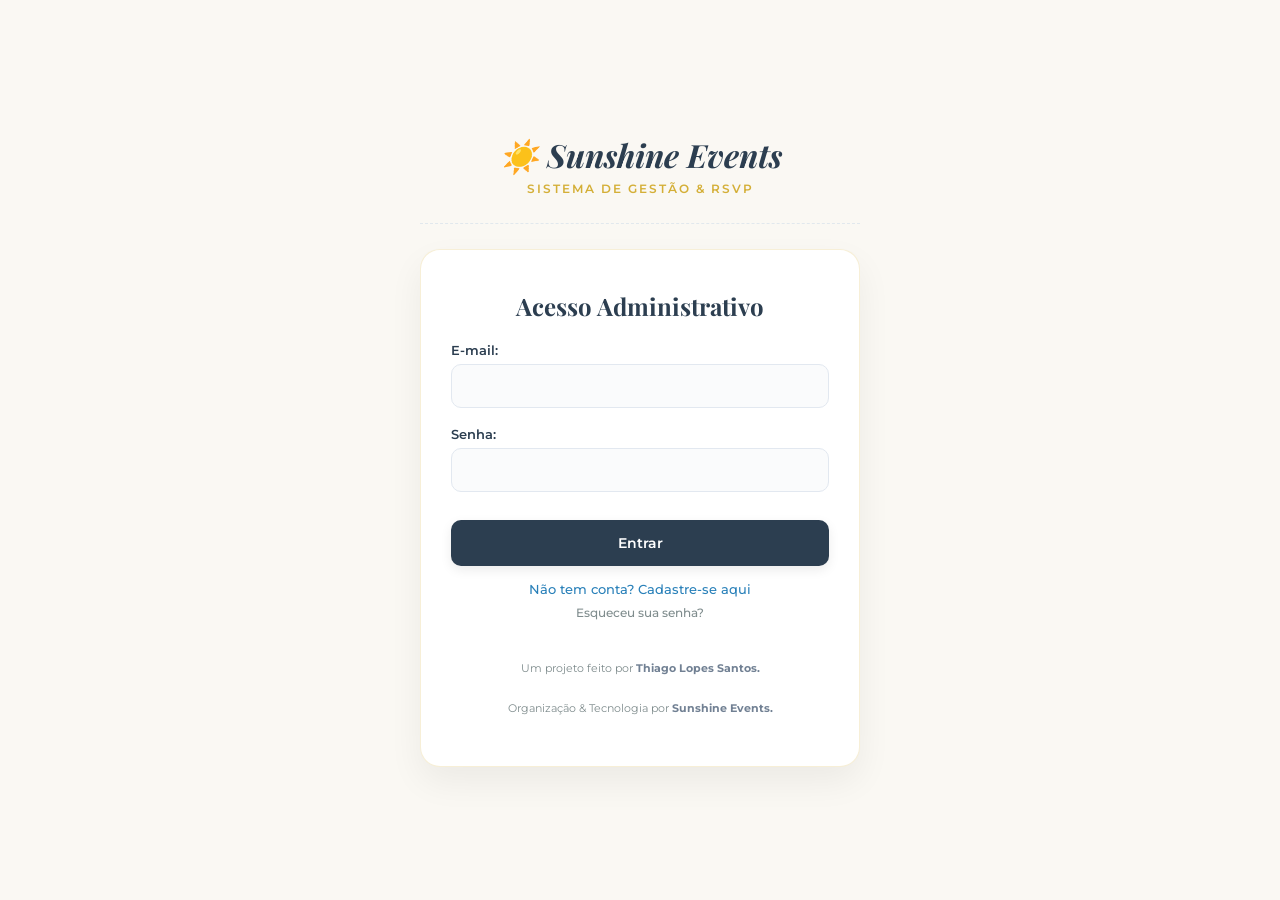
<file: frontend/index.html>
<!DOCTYPE html>
<html lang="pt-BR">
<head>
    <meta charset="UTF-8">
    <meta name="viewport" content="width=device-width, initial-scale=1.0">
    <title>☀️ SUNSHINE EVENTS</title>
    <link rel="stylesheet" href="index.css">
</head>
<body>
    <div class="fundo">
        <!-- LOGOMARCA -->
        <div class="brand-header">
            <h1>☀️ Sunshine Events</h2>
            <p>Sistema de Gestão & RSVP</p>
        </div>
        
        <div class="container">
            <!-- TELA DE LOGIN -->
            <div id="telaLogin">
                <h2>Acesso Administrativo</h2>
                <form id="formLogin">
                    <div class="form-group">
                        <label>E-mail:</label>
                        <input type="email" id="loginEmail" required>
                    </div>
                    <div class="form-group">
                        <label>Senha:</label>
                        <input type="password" id="loginSenha" required>
                    </div>
                    <button type="submit" class="btn-login">Entrar</button>
                </form>
                <a class="toggle-link" onclick="alternarTelas('telaCadastro')">Não tem conta? Cadastre-se aqui</a>
                <a class="toggle-link" id="linkRecuperacao" onclick="alternarTelas('telaRecuperacao')">Esqueceu sua senha?</a>
                <p id="msgLogin" class="mensagem erro"></p>
            </div>
    
            <!-- TELA DE CADASTRO -->
            <div id="telaCadastro" class="escondido">
                <h2>Novo Administrador</h2>
                <form id="formCadastro">
                    <div class="form-group">
                        <label>Nome dos Noivos (Ex: Jéssica & Thiago):</label>
                        <input type="text" id="cadNomeNoivos" required>
                    </div>
                    <div class="form-group">
                        <label>E-mail do Noivo:</label>
                        <input type="email" id="cadEmailNoivo" required>
                    </div>
                    <div class="form-group">
                        <label>E-mail da Noiva:</label>
                        <input type="email" id="cadEmailNoiva" required>
                    </div>
                    <div class="form-group">
                        <label>Celular de Contato:</label>
                        <input type="text" id="cadCelular" required>
                    </div>
                    <div class="form-group">
                        <label>Data do Evento:</label>
                        <input type="date" id="cadDataEvento" required>
                    </div>
                    <!-- Grupo de Senha com Botão de Visualizar -->
                    <div class="form-group" style="position: relative;">
                        <label>Senha (Mínimo de 6 caracteres):</label>
                        <input type="password" id="cadSenha" minlength="6" required>
                        <button type="button" onclick="toggleSenha('cadSenha', this)" style="position: absolute; right: 10px; top: 32px; background: none; border: none; cursor: pointer; width: auto; padding: 5px;">👁️</button>
                    </div>
                    <div class="form-group" style="position: relative;">
                        <label>Confirmar Senha:</label>
                        <input type="password" id="cadConfirmaSenha" minlength="6" required>
                        <button type="button" onclick="toggleSenha('cadConfirmaSenha', this)" style="position: absolute; right: 10px; top: 32px; background: none; border: none; cursor: pointer; width: auto; padding: 5px;">👁️</button>
                    </div>
                    <!-- Campo para o Token de Licença -->
                    <div class="form-group">
                        <label for="tokenLicenca">Token de Licença:</label>
                        <input type="text" id="tokenLicenca" placeholder="Ex: SUNSHINE-ABC123" required>
                    </div>
                    <button type="submit" class="btn-cadastro">Criar Conta</button>
                </form>
                <a class="toggle-link" onclick="alternarTelas('telaLogin')">Já tem uma conta? Faça o Login</a>            
                <p id="msgCadastro" class="mensagem"></p>
            </div>
            
            <!-- TELA DE RECUPERAÇÃO DE SENHA -->
            <div id="telaRecuperacao" class="escondido">
                <h2>Recuperar Senha</h2>
                
                <!-- Etapa 1: Validar E-mail e Celular -->
                <form id="formVerificaRecrutamento">
                    <span>Informe seus dados cadastrados para autenticar sua identidade:</span>
                    <div class="form-group">
                        <label>E-mail cadastrado:</label>
                        <input type="email" id="recEmail" required>
                    </div>
                    <div class="form-group">
                        <label>Celular cadastrado:</label>
                        <input type="text" id="recCelular" required>
                    </div>
                    <button type="submit" class="btn-recuperar">Verificar Identidade</button>
                </form>
                
                <!-- Etapa 2: Nova Senha (Oculto até verificar) -->
                <form id="formNovaSenha" class="escondido">
                    <div class="form-group">
                        <label>Nova Senha (Mínimo de 6 caracteres):</label>
                        <input type="password" id="recNovaSenha" minlength="6" required>
                    </div>
                    <div class="form-group">
                        <label>Confirmar Nova Senha:</label>
                        <input type="password" id="recConfirmaNovaSenha" minlength="6" required>
                    </div>
                    <button type="submit" class="btn-cadastro">Salvar Nova Senha</button>
                </form>
                
                <a class="toggle-link" onclick="alternarTelas('telaLogin')" style="margin-top: 15px;">Voltar ao Login</a>
                <p id="msgRecuperacao" class="mensagem"></p>
            </div>
        
            <footer>
                <p>Um projeto feito por <strong style="color:#718093">Thiago Lopes Santos.</strong></p>
                <p> Organização & Tecnologia por <strong style="color: #718093;">Sunshine Events.</strong></p>
            </footer>
        </div>
    </div>

    <script src="index.js"></script>
</body>
</html>
</file>
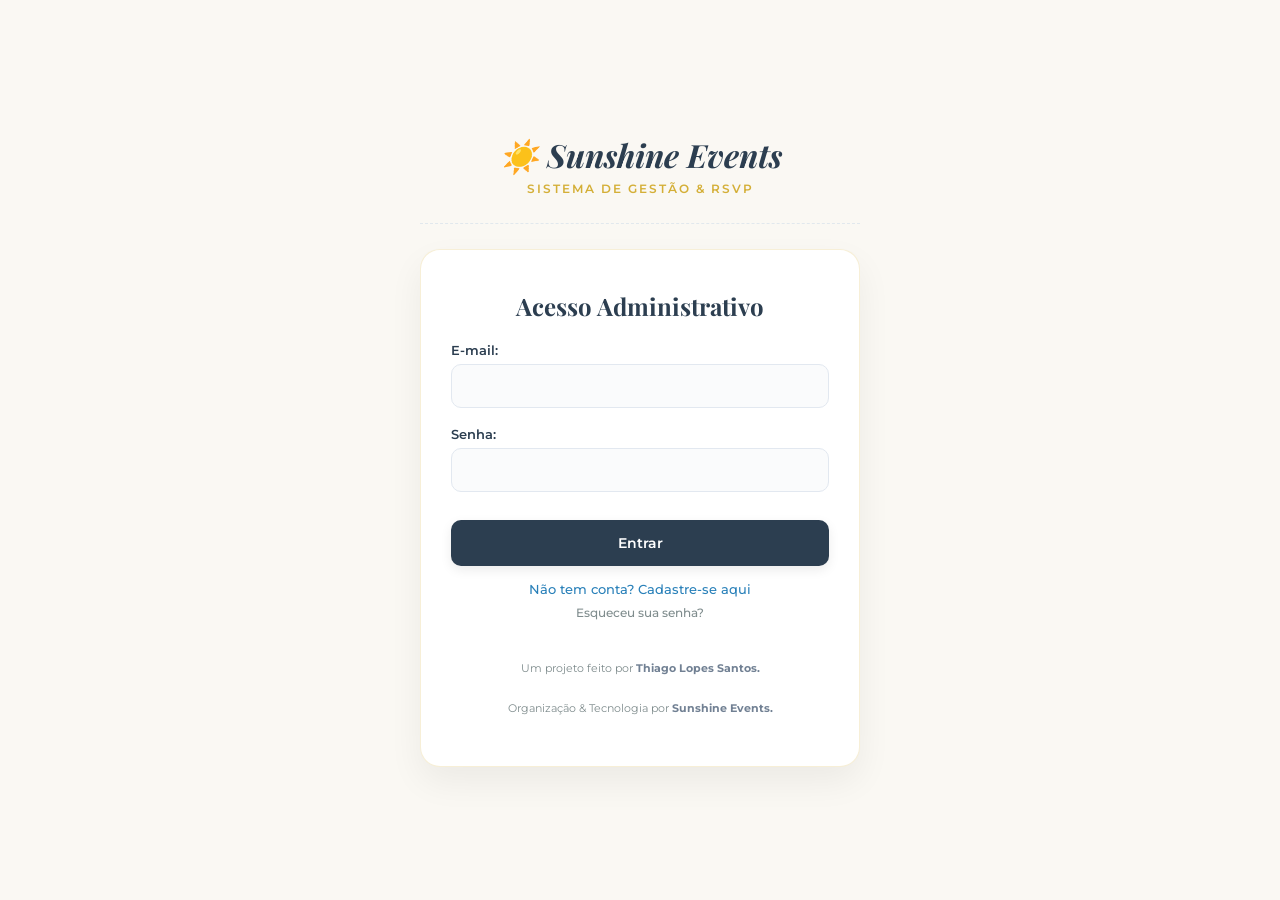
<file: frontend/super-admin/index.html>
<!DOCTYPE html>
<html lang="pt-BR">
<head>
    <meta charset="UTF-8">
    <meta name="viewport" content="width=device-width, initial-scale=1.0">
    <title>☀️ SUNSHINE EVENTS - Super Admin</title>
    <link rel="stylesheet" href="style.css">
</head>
<body>

    <div class="container">
        <a href="javascript:void(0);" onclick="sair()" class="sair">Sair do Sistema</a>
        <div class="brand-header">
            <h1>☀️ Sunshine Events</h2>
            <p>Sistema de Gestão & RSVP</p>
        </div>
        <p id="nomeSuperAdmin" style="font-weight: bold; color: #2c3e50; margin-bottom: 5px;"></p>
        <p class="sub">Gestão centralizada de licenças e administradores da plataforma.</p>

       <!-- Seção de Geração de Token -->
        <div class="card-acao">
            <div>
                <h3>Gerar Novo Token de Ativação</h3>
                <p style="margin: 5px 0 0 0; font-size: 14px; color: #555;">Crie um código de acesso exclusivo para um novo evento.</p>
                
                <!-- Área fixa do token -->
                <div style="margin-top: 12px;">
                    <span style="font-size: 13px; color: #666; display: block; margin-bottom: 4px;">Token gerado:</span>
                    <div id="resultadoToken" class="token-box" style="color: #95a5a6; font-style: italic;">Nenhum token gerado ainda</div>
                </div>
            </div>
            <button type="button" onclick="gerarToken(event)">Gerar Token</button>
        </div>

        <!-- Listagem de Administradores -->
        <div class="list-table">
            <h2>Administradores Cadastrados</h2>
            <div class="table-responsive">
                <table>
                    <thead>
                        <tr>
                            <th>Nome / Evento</th>
                            <th>E-mail / Celular</th>
                            <th>Data do Evento</th>
                            <th>Status</th>
                            <th>Ações</th>
                        </tr>
                    </thead>
                    <tbody id="tabelaAdmins">
                        <tr><td colspan="5" style="text-align: center;">A carregar administradores...</td></tr>
                    </tbody>
                </table>
            </div>
        </div>
    </div>
    
    <!-- Script de segurança contra refresh fantasma -->
    <script>
        document.addEventListener('DOMContentLoaded', () => {
            const btnGerar = document.querySelector('button[onclick*="gerarToken"]');
            if (btnGerar) {
                btnGerar.addEventListener('click', (e) => {
                    e.preventDefault(); // Força o navegador a congelar qualquer reload
                    e.stopPropagation();
                });
            }
        });
    </script>
    <script src="script.js"></script>
</body>
</html>
</file>
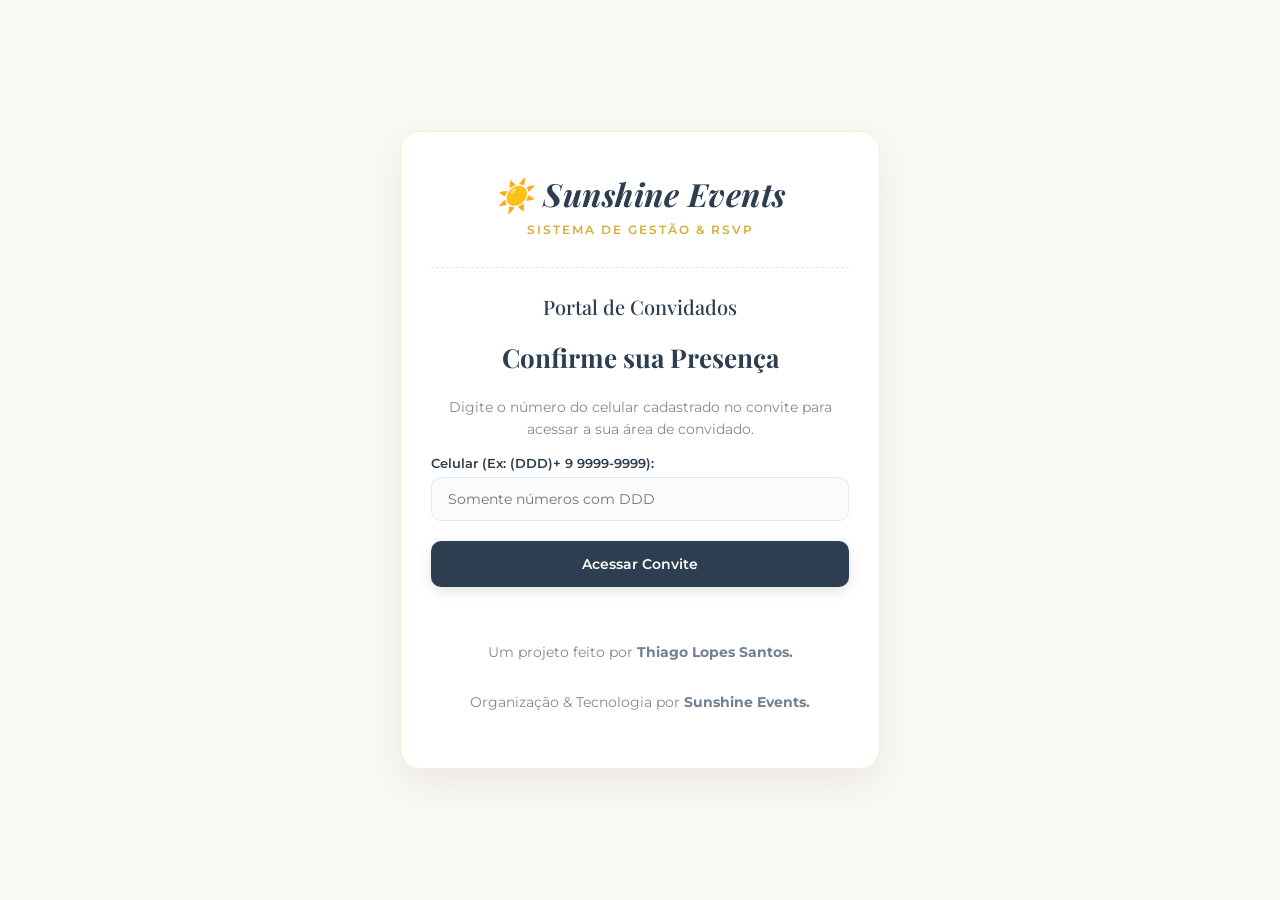
<file: frontend/convidados/convite.html>
<!DOCTYPE html>
<html lang="pt-BR">
<head>
    <meta charset="UTF-8">
    <meta name="viewport" content="width=device-width, initial-scale=1.0">
    <title>☀️ SUNSHINE EVENTS</title>
    <link rel="stylesheet" href="convite.css">
</head>
<body>

    <div class="convite-container">

        <!-- LOGOMARCA -->
        <div class="brand-header">
            <h1>☀️ Sunshine Events</h2>
            <p>Sistema de Gestão & RSVP</p>
        </div>

        <!-- Identificação do Evento -->
        <div id="infoEventoTopo">
            <h2 id="tituloNomeEvento">Carregando Evento...</h2>
        </div>

        <!-- ETAPA 1: DIGITAR O CELULAR -->
        <div id="etapaBusca">
            <h2>Confirme sua Presença</h2>
            <p>Digite o número do celular cadastrado no convite para acessar a sua área de convidado.</p>
            
            <form id="formBusca">
                <div class="form-group">
                    <label>Celular (Ex: (DDD)+ 9 9999-9999):</label>
                    <input type="text" id="celularBusca" placeholder="Somente números com DDD" required>
                </div>
                <button type="submit" class="btn-primary .btn-acao">Acessar Convite</button>
            </form>
            <p id="msgErroBusca"></p>
        </div>

        <!-- ETAPA 2: DADOS E CONFIRMAÇÃO -->
        <div id="etapaConvite" class="escondido">
            <h2>Olá, <span id="spanNome"></span>!</h2>
            <p>É uma alegria ter você conosco neste momento especial. Por favor, preencha seu nome completo e confirme sua presença abaixo.</p>
            
            <div class="limiteAcompanhante" style="margin-bottom: 20px;">
                <strong>Seu limite de acompanhantes:</strong> <span id="spanLimite">0</span> pessoa(s)
            </div>

            <form id="formConfirmacao">
                <!-- DADOS DO TITULAR -->
                <div class="form-group" style="text-align: left; margin-bottom: 15px;">
                    <label style="font-weight: bold; display: block; margin-bottom: 5px;">Seu Nome e Sobrenome:</label>
                    <div style="display: flex; flex-direction: column; gap: 10px;">
                        <input type="text" id="titularNome" placeholder="Nome" required style="flex: 1; padding: 10px; border: 1px solid #ddd; border-radius: 4px;">
                        <input type="text" id="titularSobrenome" placeholder="Sobrenome" required style="flex: 1; padding: 10px; border: 1px solid #ddd; border-radius: 4px;">
                    </div>
                </div>

                <!-- SEÇÃO DE ACOMPANHANTES GERADA AUTOMATICAMENTE -->
                <div id="secaoAcompanhantes" class="escondido" style="text-align: left; margin-top: 20px;">
                    <label style="font-weight: bold; display: block; margin-bottom: 10px;">Nome e Sobrenome dos seus Acompanhantes:</label>
                    <div id="listaAcompanhantesCampos"></div>
                    <hr style="border: 0; border-top: 1px solid #ddd; margin: 20px 0;">
                </div>

                <div class="form-group" style="margin-top: 25px;">
                    <label style="text-align: center; display: block; margin-bottom: 15px; font-weight: bold;">Você irá ao evento?</label>
                    <button type="button" class="btn-confirmar" onclick="enviarResposta('confirmado')">SIM, Eu vou!</button>
                    <button type="button" class="btn-recusar" onclick="enviarResposta('recusado')">NÃO poderei ir</button>
                </div>
            </form>
            <p id="msgProcessando" style="text-align: center; font-weight: bold; margin-top: 15px;"></p>
        </div>

        <!-- ETAPA 3: FEEDBACK DE SUCESSO -->
        <div id="etapaConclusao" class="escondido tela-sucesso">
            <div id="iconeConclusao" class="icone-sucesso">✔️</div>
            <h2 id="tituloConclusao">Presença Confirmada!</h2>
            <p id="textoConclusao">Seus dados foram salvos com sucesso. Agradecemos a confirmação e mal podemos esperar para celebrar com você!</p>
            <button type="button" class="btn-primary" onclick="window.location.reload()" style="margin-top: 20px;">Consultar outro número</button>
        </div>
        <footer style="text-align: center; margin-top: 40px; color: #a4b0be; font-size: 11px; display:flex; flex-direction: column;">
            <p>Um projeto feito por <strong style="color:#718093">Thiago Lopes Santos.</strong></p>
            <p> Organização & Tecnologia por <strong style="color: #718093;">Sunshine Events.</strong></p>
        </footer>
    </div>

    <script src="convite.js"></script>
</body>
</html>
</file>
<file: frontend/index.css>
/* =================================================================
   SUNSHINE EVENTS - INDEX.CSS (Login, Cadastro, Recuperação)
================================================================= */

@import url('https://fonts.googleapis.com/css2?family=Montserrat:wght@300;400;500;600&family=Playfair+Display:ital,wght@0,400;0,600;0,700;1,400&display=swap');

:root {
    --primary-color: #2c3e50;
    --accent-color: #d4af37; /* Dourado suave da marca */
    --link-color: #2980b9;
    --success-color: #27ae60;
    --danger-color: #c0392b;
    --bg-color: #FAF8F3; /* Tom creme/champanhe romântico */
    --card-bg: #ffffff;
    --text-main: #2f3542;
    --text-muted: #7f8c8d;
    --border-color: #e2e8f0;
}

body {
    font-family: 'Montserrat', sans-serif;
    background-color: var(--bg-color);
    color: var(--text-main);
    margin: 0;
    padding: 20px;
    display: flex;
    justify-content: center;
    align-items: center;
    min-height: 100vh;
    box-sizing: border-box;
}

.fundo {
    width: 100%;
    display: flex;
    flex-direction: column;
    align-items: center;
    justify-content: center;
}

.container {
    background: var(--card-bg);
    padding: 40px 30px;
    border-radius: 20px;
    box-shadow: 0 15px 35px rgba(0, 0, 0, 0.06);
    width: 100%;
    max-width: 440px;
    box-sizing: border-box;
    text-align: center;
    border: 1px solid rgba(212, 175, 55, 0.2);
}

/* Cabeçalho da Marca */
.brand-header {
    text-align: center;
    margin-bottom: 25px;
    padding-bottom: 15px;
    border-bottom: 1px dashed #e1e8ed;
    width: 100%;
    max-width: 440px;
    
    h1 {
        font-family: 'Playfair Display', serif;
        font-style: italic;
        margin: 0;
        color: var(--primary-color);
        font-size: 32px;
    }

    p {
        font-size: 12px;
        color: var(--accent-color);
        text-transform: uppercase;
        letter-spacing: 2px;
        margin-top: 5px;
        font-weight: 600;
    }
}

.container h2 {
    font-family: 'Playfair Display', serif;
    color: var(--primary-color);
    margin-top: 0;
    font-size: 24px;
    margin-bottom: 20px;
}

/* Formulários e Inputs */
form span {
    font-size: 13px; 
    color: var(--text-muted); 
    text-align: center;
    display: block;
    margin-bottom: 15px;
}

.form-group {
    margin-bottom: 18px;
    text-align: left;
}

.form-group label {
    display: block;
    margin-bottom: 6px;
    font-weight: 600;
    font-size: 13px;
    color: var(--primary-color);
}

.form-group input {
    width: 100%;
    padding: 12px 16px;
    border: 1px solid var(--border-color);
    border-radius: 10px;
    font-family: 'Montserrat', sans-serif;
    font-size: 14px;
    box-sizing: border-box;
    background-color: #fafbfc;
    transition: all 0.2s ease;
}

.form-group input:focus {
    outline: none;
    border-color: var(--accent-color);
    background-color: #fff;
    box-shadow: 0 0 0 4px rgba(212, 175, 55, 0.1);
}

/* Botões */
button {
    cursor: pointer;
    font-family: 'Montserrat', sans-serif;
    font-weight: 600;
    font-size: 14px;
    border: none;
    border-radius: 10px;
    padding: 14px 20px;
    width: 100%;
    transition: all 0.2s ease;
    box-shadow: 0 4px 12px rgba(0, 0, 0, 0.08);
}

.btn-cadastro, .btn-recuperar, .btn-salvar, .btn-login {
    background-color: var(--primary-color);
    color: white;
    margin-top: 10px;
}

.btn-cadastro:hover, .btn-recuperar:hover, .btn-salvar:hover, .btn-login:hover {
    background-color: var(--accent-color);
    transform: translateY(-1px);
}

/* Links de Alternância */
.toggle-link {
    display: block;
    text-align: center;
    color: var(--link-color);
    text-decoration: none;
    font-size: 13px;
    font-weight: 500;
    margin-top: 15px;
    cursor: pointer;
}

#linkRecuperacao {
    color: var(--text-muted);
    font-size: 12px;
    margin-top: 8px;
}

.toggle-link:hover {
    text-decoration: underline;
}

/* Mensagens de Feedback */
.mensagem {
    margin-top: 15px;
    font-size: 13px;
    text-align: center;
    font-weight: 500;
}

.mensagem.sucesso { color: var(--success-color); }
.mensagem.erro { color: var(--danger-color); }

/* Utilitário */
.escondido { display: none !important; }

footer {
    text-align: center; 
    margin-top: 30px; 
    color: var(--text-muted); 
    font-size: 11px; 
    display: flex; 
    flex-direction: column;
    gap: 4px;
}

/* ==================== RESPONSIVIDADE ==================== */
@media screen and (max-width: 768px) {
    body {
        padding: 10px;
    }

    .container, .brand-header {
        max-width: 100% !important;
        padding: 20px !important;
    }

    input, select, textarea {
        font-size: 16px !important; /* Evita zoom automático no iPhone */
    }
}
</file>
<file: frontend/super-admin/style.css>
body {
    font-family: 'Segoe UI', Tahoma, Geneva, Verdana, sans-serif;
    background-color: #f4f7f6;
    margin: 0;
    padding: 20px;
    color: #333;
}

.container {
    max-width: 1000px;
    margin: 0 auto;
    background: white;
    padding: 30px;
    border-radius: 12px;
    box-shadow: 0 4px 15px rgba(0,0,0,0.05);
}

/* Cabeçalho da Marca */
.brand-header {    
    h1 {
        font-family: 'Playfair Display', serif;
        margin: 0;
        color: var(--primary-color);
        font-size: 40px;
    }

    p {
        font-size: 11px;
        color: var(--text-muted);
        text-transform: uppercase;
        letter-spacing: 1.5px;
        margin-top: 6px;
        font-weight: 600;
    }
}

h1 {
    color: #2c3e50;
    margin-bottom: 5px;
}

.sub {
    color: #7f8c8d;
    margin-bottom: 30px;
}

.card-acao {
    background: #eef2f3;
    padding: 20px;
    border-radius: 8px;
    margin-bottom: 30px;
    display: flex;
    justify-content: space-between;
    align-items: center;
}

button {
    background: #3498db;
    color: white;
    border: none;
    padding: 10px 20px;
    border-radius: 6px;
    cursor: pointer;
    font-weight: bold;
    transition: background 0.2s;
}

button:hover {
    background: #2980b9;
}

.btn-excluir {
    background: #e74c3c;
    padding: 6px 12px;
    font-size: 12px;
}

.btn-excluir:hover {
    background: #c0392b;
}

.table-responsive {
    width: 100%;
    overflow-x: auto;
    -webkit-overflow-scrolling: touch;
    margin-bottom: 20px;
    border: 1px solid #e1e8ed;
    border-radius: 8px;
    background: #fff;
}

table {
    width: 100%;
    border-collapse: collapse;
    margin-top: 15px;
    min-width: 750px; /* Garante espaço suficiente para todas as colunas não esmagarem */
}

th, td {
    padding: 12px;
    text-align: left;
    border-bottom: 1px solid #ddd;
    white-space: nowrap;
}

th {
    background-color: #f8f9fa;
    color: #2c3e50;
}

tr:hover {
    background-color: #ccc;
}

.badge-expirado {
    background: #e74c3c;
    color: white;
    padding: 4px 8px;
    border-radius: 4px;
    font-size: 11px;
    font-weight: bold;
}

.badge-ativo {
    background: #2ecc71;
    color: white;
    padding: 4px 8px;
    border-radius: 4px;
    font-size: 11px;
    font-weight: bold;
}

.badge-super {
    background: #8e44ad;
    color: white;
    padding: 4px 8px;
    border-radius: 4px;
    font-size: 11px;
    font-weight: bold;
}

.token-box {
    background: #fff;
    border: 2px dashed #3498db;
    padding: 10px 15px;
    border-radius: 6px;
    font-family: monospace;
    font-size: 16px;
    color: #2c3e50;
    display: inline-block;
    margin-top: 10px;
}

.sair {
    float: right;
    color: #e74c3c;
    text-decoration: none;
    font-weight: bold;
}

.sair:hover {
    text-decoration: underline;
}

/* ---------- MEDIA QUERIES (RESPONSIVIDADE MÓVEL) ---------- */
@media (max-width: 768px) {
    body {
        padding: 10px;
    }

    .container {
        padding: 10px;
        overflow-x: hidden; /* Garante que o container principal não vaze */
    }

    .brand-header {
        margin-bottom: 20px;
    }
    .brand-header h1 {
        font-size: 20px;
    }
    
    .brand-header p {
        font-size: 8px;
    }

    .sub {
        font-size: 15px;
        text-align: center;
    }

    .sair {
        top: 20px;
        right: 15px;
        font-size: 13px;
    }

    .card-acao {
        flex-direction: column;
        align-items: center;
        text-align: left;
        gap: 15px;
    }

    .token-box {
        display: flex;
        text-align: center;
        margin: 0 auto;
        word-break: break-all; /* Evita que tokens longos estraguem o layout */
    }

    .card-acao button {
        width: 100%;
    }

    .list-table h2 {
        font-size: 20px;
        text-align: center;
    }

    .table-responsive table {
        width: 100%;
        min-width: 600px; /* Mantém o tamanho ideal para os dados não esmagarem */
    }

    .table-responsive th {
        font-size: 11px;
    }
    
    .table-responsive td {
        font-size: 12px;
    }
}
</file>
<file: frontend/convidados/convite.css>
/* =================================================================
CASAMENTO DE JÉSSICA & THIAGO - CONVITE.CSS (Portal do Convidado)
================================================================= */

@import url('https://fonts.googleapis.com/css2?family=Montserrat:wght@300;400;500;600&family=Playfair+Display:ital,wght@0,400;0,600;0,700;1,400&display=swap');

:root {
    --primary-color: #2c3e50;
    --accent-color: #d4af37; /* Dourado suave para detalhes */
    --success-color: #27ae60;
    --danger-color: #c0392b;
    --bg-color: #FAF8F3; /* Tom creme/champanhe romântico */
    --card-bg: #ffffff;
    --text-main: #2f3542;
    --text-muted: #7f8c8d;
    --border-color: #e2e8f0;
    --blue: #3498db;
}

body {
    font-family: 'Montserrat', sans-serif;
    background-color: var(--bg-color);
    color: var(--text-main);
    margin: 0;
    padding: 20px;
    display: flex;
    flex-direction: column;
    justify-content: center;
    align-items: center;
    min-height: 100vh;
    box-sizing: border-box;
}

/* Card Principal do Convite */
.convite-container {
    background: var(--card-bg);
    padding: 40px 30px;
    border-radius: 20px;
    box-shadow: 0 15px 35px rgba(0, 0, 0, 0.06);
    width: 100%;
    max-width: 480px;
    box-sizing: border-box;
    text-align: center;
    border: 1px solid rgba(212, 175, 55, 0.2);
    
    h2 {
        font-family: 'Playfair Display', serif;
        color: var(--primary-color);
        margin-top: 0;
        font-size: 26px;
    }
    
    p {
        color: var(--text-muted);
        font-size: 14px;
        line-height: 1.6;
    }
}

/* Cabeçalho Romântico do Convite (Sem cara de sistema) */
.brand-header {
    text-align: center;
    margin-bottom: 25px;
    padding-bottom: 15px;
    border-bottom: 1px dashed #e1e8ed;
    
    h1 {
        font-family: 'Playfair Display', serif;
        font-style: italic;
        margin: 0;
        color: var(--primary-color);
        font-size: 32px;
        letter-spacing: 0.5px;
    }

    p {
        font-size: 12px;
        color: var(--accent-color);
        text-transform: uppercase;
        letter-spacing: 2px;
        margin-top: 5px;
        font-weight: 600;
    }
}

/* Identificação do Evento */
#infoEventoTopo {
    margin-bottom: 20px;
    text-align: center;
}

#tituloNomeEvento {
    font-family: 'Playfair Display', serif; 
    margin: 0; 
    color: var(--primary-color); 
    font-size: 20px;
    font-weight: 500;
}

.limiteAcompanhante {
    background: #fdfbf7; 
    border: 1px solid #faebd7;
    padding: 14px; 
    border-radius: 10px; 
    margin-bottom: 25px; 
    font-size: 14px; 
    text-align: center;
    color: var(--primary-color);
}

#msgErroBusca {
    color: var(--danger-color); 
    font-size: 13px;
    text-align: center; 
    margin-top: 15px; 
    font-weight: 600;
}

.acompanahnte-container {
    display: flex; 
    justify-content: space-between; 
    align-items: center; 
    margin-bottom: 15px;

    label {
        margin: 0; 
        font-weight: 600;
        font-size: 13px;
        color: var(--primary-color);
    }

    button {
        width: auto; 
        padding: 6px 14px; 
        font-size: 12px; 
        background-color: var(--primary-color);
        color: #fff;
        border: none;
        border-radius: 6px;
        cursor: pointer;
        transition: background 0.2s;
    }

    button:hover {
        background-color: var(--accent-color);
    }
}

/* Formulários e Inputs */
.form-group {
    margin-bottom: 20px;
    text-align: left;
}

.form-group label {
    display: block;
    margin-bottom: 6px;
    font-weight: 600;
    font-size: 13px;
    color: var(--primary-color);
}

.form-group input, 
.form-group select {
    width: 100%;
    padding: 12px 16px;
    border: 1px solid var(--border-color);
    border-radius: 10px;
    font-family: 'Montserrat', sans-serif;
    font-size: 14px;
    box-sizing: border-box;
    background-color: #fafbfc;
    transition: all 0.2s ease;
}

.form-group input:focus {
    outline: none;
    border-color: var(--accent-color);
    background-color: #fff;
    box-shadow: 0 0 0 4px rgba(212, 175, 55, 0.1);
}

/* Botões Gerais de Ação */
.btn-primary, .btn-acao {
    background-color: var(--primary-color);
    color: white;
    font-weight: 600;
    border: none;
    border-radius: 10px;
    padding: 14px 20px;
    width: 100%;
    cursor: pointer;
    font-size: 14px;
    font-family: 'Montserrat', sans-serif;
    transition: all 0.2s ease;
    box-shadow: 0 4px 12px rgba(44, 62, 80, 0.15);
}

.btn-primary:hover, .btn-acao:hover {
    background-color: #1a252f;
    transform: translateY(-1px);
}

/* Botões Específicos de Confirmação e Recusa */
.btn-confirmar {
    background-color: var(--success-color);
    color: white;
    font-weight: 600;
    border: none;
    border-radius: 10px;
    padding: 14px 20px;
    width: 100%;
    cursor: pointer;
    font-size: 15px;
    font-family: 'Montserrat', sans-serif;
    margin-bottom: 12px;
    transition: all 0.2s;
    box-shadow: 0 4px 12px rgba(39, 174, 96, 0.2);
}

.btn-confirmar:hover { 
    background-color: #219653;
    transform: translateY(-1px);
}

.btn-recusar {
    background-color: transparent;
    color: var(--danger-color);
    font-weight: 500;
    border: 1px solid #fadbd8;
    border-radius: 10px;
    padding: 12px 20px;
    width: 100%;
    cursor: pointer;
    font-size: 13px;
    font-family: 'Montserrat', sans-serif;
    transition: all 0.2s;
}

.btn-recusar:hover { 
    background-color: #fdf2f2; 
}

/* Ícones de Feedback */
.icone-sucesso {
    font-size: 50px;
    color: var(--success-color);
    margin-bottom: 10px;
}

.icone-recusa {
    font-size: 50px;
    color: var(--danger-color);
    margin-bottom: 10px;
}

/* Utilitários */
.escondido {
    display: none !important;
}

#listaAcompanhantesCampos {
    justify-content: center;
    display: flex;
    flex-direction: column;
    gap: 10px;
}

.acompanhante-item {
    display: flex;
    flex-direction: column;
    gap: 10px;
}

.acompanhante-inputs {
    padding: 10px 14px;
    font-family: 'Montserrat', sans-serif;
    font-size: 14px;
    box-sizing: border-box;
    border: 1px solid var(--border-color);
    border-radius: 8px;
    width: 100%;
    background-color: #fafbfc;
}

.acompanhante-inputs:focus {
    outline: none;
    border-color: var(--accent-color);
    background-color: #fff;
    box-shadow: 0 0 0 3px rgba(212, 175, 55, 0.1);
}

/* Rodapé discreto */
footer {
    text-align: center;
    margin-top: 30px;
    color: #a4b0be;
    font-size: 11px;
}

/* ==================== RESPONSIVIDADE PARA CELULARES ==================== */
@media screen and (max-width: 768px) {
    body {
        padding: 12px;
    }

    .convite-container {
        padding: 25px 20px;
    }

    .brand-header h1 {
        font-size: 28px;
    }

    button, .btn-acao {
        width: 100%;
        padding: 14px;
    }
}
</file>
